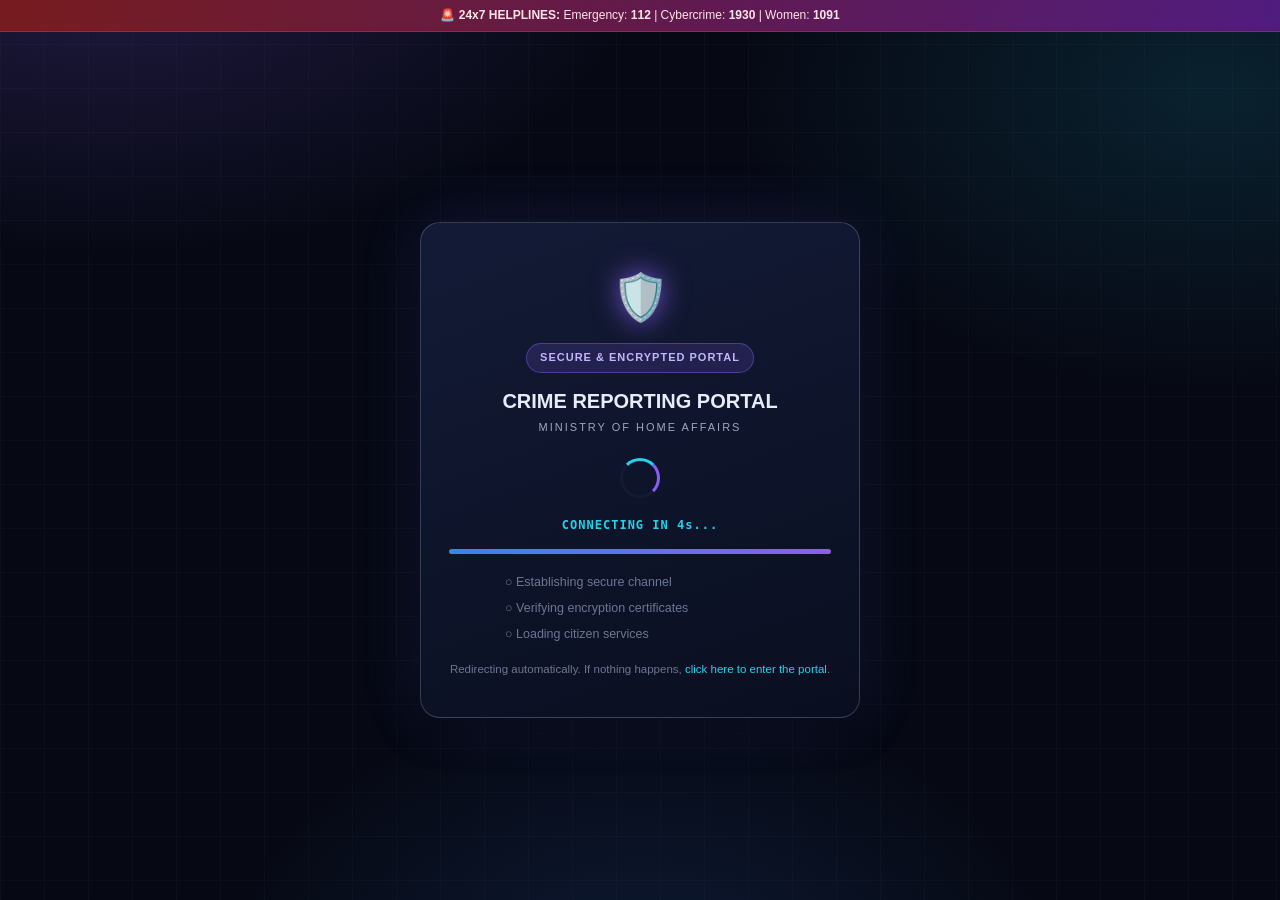
<file: loading.html>
<!DOCTYPE html>
<html lang="en">
<head>
    <meta charset="UTF-8">
    <meta name="viewport" content="width=device-width, initial-scale=1.0">
    <meta name="color-scheme" content="dark">

    <!-- No-JavaScript fallback: redirects after 5 seconds -->
    <noscript><meta http-equiv="refresh" content="5;url=index.html"></noscript>

    <title>Connecting to National Security Portal...</title>
    <link rel="stylesheet" href="style.css">
</head>
<body class="loader-page">

    <div class="emergency-strip" style="top:0;">
        🚨 <strong>24x7 HELPLINES:</strong> Emergency: <strong>112</strong> | Cybercrime: <strong>1930</strong> | Women: <strong>1091</strong>
    </div>

    <div class="loader-card">
        <div class="loader-shield">🛡️</div>
        <span class="badge">SECURE &amp; ENCRYPTED PORTAL</span>
        <h1 class="loader-title">CRIME REPORTING PORTAL</h1>
        <p class="loader-sub">MINISTRY OF HOME AFFAIRS</p>

        <div class="spinner" aria-hidden="true"></div>

        <div class="status-text" role="status">
            CONNECTING IN <span id="timer">5</span>s...
        </div>

        <div class="progress-bar-container" aria-hidden="true">
            <div class="progress-bar"></div>
        </div>

        <ul class="loader-steps" id="loaderSteps">
            <li id="step1">Establishing secure channel</li>
            <li id="step2">Verifying encryption certificates</li>
            <li id="step3">Loading citizen services</li>
        </ul>

        <p class="loader-note">
            Redirecting automatically. If nothing happens,
            <a href="index.html">click here to enter the portal</a>.
        </p>
    </div>

    <script>
        var seconds = 5;
        var timerDisplay = document.getElementById("timer");

        // Marks each loading step as done, one after another
        function markStep(id) {
            var el = document.getElementById(id);
            if (el) { el.classList.add("done"); }
        }
        setTimeout(function () { markStep("step1"); }, 1200);
        setTimeout(function () { markStep("step2"); }, 2800);
        setTimeout(function () { markStep("step3"); }, 4400);

        // Visible countdown: 5 -> 4 -> 3 -> 2 -> 1
        var countdown = setInterval(function () {
            seconds--;
            if (timerDisplay && seconds >= 0) { timerDisplay.textContent = seconds; }
            if (seconds <= 0) { clearInterval(countdown); }
        }, 1000);

        // JavaScript redirect after exactly 5 seconds
        setTimeout(function () {
            window.location.href = "index.html";
        }, 5000);
    </script>
</body>
</html>
</file>
<file: style.css>
/* =========================================================
   DESIGN TOKENS (dark theme)
   ========================================================= */
:root {
    --bg: #060914;
    --bg-2: #0a1020;
    --surface: rgba(15, 22, 41, 0.78);
    --surface-solid: #0e1528;
    --surface-2: #131c34;
    --border: rgba(148, 163, 184, 0.16);
    --border-strong: rgba(148, 163, 184, 0.3);
    --text: #e8ecf8;
    --muted: #9aa7c0;
    --faint: #6b7792;
    --cyan: #22d3ee;
    --blue: #3b82f6;
    --violet: #8b5cf6;
    --danger: #f43f5e;
    --warn: #f59e0b;
    --ok: #10b981;
    --grad: linear-gradient(135deg, #3b82f6, #8b5cf6);
    --grad-cyan: linear-gradient(135deg, #22d3ee, #3b82f6);
    --glow: 0 0 24px rgba(139, 92, 246, 0.35);
    --radius: 14px;
    --shadow: 0 10px 40px rgba(0, 0, 0, 0.45);
}

* { margin: 0; padding: 0; box-sizing: border-box; }
html { scroll-behavior: smooth; color-scheme: dark; }

body {
    font-family: "Inter", -apple-system, BlinkMacSystemFont, "Segoe UI", Roboto, sans-serif;
    background-color: var(--bg);
    background-image:
        radial-gradient(900px 500px at 8% -5%, rgba(139, 92, 246, 0.2), transparent 60%),
        radial-gradient(800px 500px at 95% 10%, rgba(34, 211, 238, 0.12), transparent 60%),
        radial-gradient(700px 500px at 50% 110%, rgba(59, 130, 246, 0.14), transparent 60%),
        linear-gradient(rgba(148, 163, 184, 0.035) 1px, transparent 1px),
        linear-gradient(90deg, rgba(148, 163, 184, 0.035) 1px, transparent 1px);
    background-size: auto, auto, auto, 44px 44px, 44px 44px;
    background-attachment: fixed;
    color: var(--text);
    padding-top: 102px;
    min-height: 100vh;
    line-height: 1.6;
    -webkit-font-smoothing: antialiased;
}

a { color: var(--cyan); text-decoration: none; }
a:hover { text-decoration: underline; }
code { background: var(--surface-2); padding: 1px 6px; border-radius: 4px; font-size: 12px; color: var(--cyan); }
::selection { background: rgba(139, 92, 246, 0.5); color: #fff; }
:focus-visible { outline: 2px solid var(--cyan); outline-offset: 2px; }

::-webkit-scrollbar { width: 10px; height: 10px; }
::-webkit-scrollbar-track { background: var(--bg); }
::-webkit-scrollbar-thumb { background: #27324f; border-radius: 6px; }
::-webkit-scrollbar-thumb:hover { background: #38466b; }

.skip-link { position: absolute; left: -999px; top: 8px; background: var(--violet); color: #fff; padding: 8px 14px; border-radius: 6px; z-index: 5000; }
.skip-link:focus { left: 8px; text-decoration: none; }

/* =========================================================
   NAVBAR + EMERGENCY STRIP
   ========================================================= */
.navbar {
    position: fixed; top: 0; left: 0; width: 100%; height: 66px;
    display: flex; align-items: center; justify-content: space-between; gap: 12px;
    padding: 0 22px;
    background: rgba(8, 12, 26, 0.82);
    backdrop-filter: blur(14px); -webkit-backdrop-filter: blur(14px);
    border-bottom: 1px solid var(--border);
    z-index: 1000;
}
.logo { display: flex; align-items: center; gap: 10px; color: var(--text); flex-shrink: 0; }
.logo:hover { text-decoration: none; }
.shield { font-size: 24px; filter: drop-shadow(0 0 8px rgba(139, 92, 246, 0.7)); }
.logo strong { display: block; font-size: 13px; letter-spacing: 0.6px; line-height: 1.2; }
.logo small { display: block; color: var(--muted); font-size: 9px; letter-spacing: 1px; }

.nav-links { display: flex; list-style: none; gap: 2px; margin: 0 auto; }
.nav-links a {
    display: block; color: var(--muted); font-size: 13px; font-weight: 500;
    padding: 8px 12px; border-radius: 8px; transition: all 0.2s ease; white-space: nowrap;
}
.nav-links a:hover { color: #fff; background: rgba(139, 92, 246, 0.14); text-decoration: none; }
.nav-links a.active { color: #fff; background: rgba(139, 92, 246, 0.2); box-shadow: inset 0 -2px 0 var(--violet); }

.nav-auth { display: flex; align-items: center; gap: 8px; flex-shrink: 0; }
.officer-tag { font-size: 12px; color: var(--cyan); background: rgba(34, 211, 238, 0.1); border: 1px solid rgba(34, 211, 238, 0.3); padding: 4px 10px; border-radius: 20px; }

.menu-toggle {
    display: none; background: var(--surface-2); color: var(--text);
    border: 1px solid var(--border-strong); border-radius: 8px;
    font-size: 20px; width: 42px; height: 38px; cursor: pointer;
}

.emergency-strip {
    position: fixed; top: 66px; left: 0; width: 100%;
    background: linear-gradient(90deg, rgba(127, 29, 29, 0.92), rgba(88, 28, 135, 0.9));
    color: #ffe4e6; text-align: center; font-size: 12px; padding: 6px 10px;
    z-index: 999; border-bottom: 1px solid rgba(244, 63, 94, 0.35);
}
.emergency-strip a { color: #fff; }

/* =========================================================
   BUTTONS
   ========================================================= */
.btn {
    display: inline-block; text-align: center;
    padding: 11px 22px; border-radius: 10px; font-size: 13px; font-weight: 600;
    font-family: inherit; cursor: pointer; border: 1px solid transparent; color: #fff;
    transition: transform 0.2s ease, box-shadow 0.2s ease, background 0.2s ease, border-color 0.2s ease;
}
.btn:hover { transform: translateY(-2px); text-decoration: none; }
.btn:active { transform: translateY(0) scale(0.97); }
.btn-sm { padding: 7px 14px; font-size: 12px; border-radius: 8px; }
.btn-primary { background: var(--grad); box-shadow: 0 6px 20px rgba(99, 102, 241, 0.35); }
.btn-primary:hover { box-shadow: 0 8px 28px rgba(139, 92, 246, 0.6); filter: brightness(1.1); }
.btn-secondary { background: var(--surface-2); border-color: var(--border-strong); }
.btn-secondary:hover { border-color: var(--cyan); box-shadow: 0 0 18px rgba(34, 211, 238, 0.25); }
.btn-outline { background: transparent; border-color: var(--border-strong); color: var(--text); }
.btn-outline:hover { border-color: var(--violet); background: rgba(139, 92, 246, 0.12); box-shadow: var(--glow); }
.btn-danger { background: rgba(244, 63, 94, 0.15); border-color: rgba(244, 63, 94, 0.5); color: #fda4af; }
.btn-danger:hover { background: rgba(244, 63, 94, 0.3); box-shadow: 0 0 18px rgba(244, 63, 94, 0.35); }
.btn-block { width: 100%; padding: 13px; margin-top: 12px; }
.link-btn { background: none; border: none; color: var(--cyan); font: inherit; font-weight: 700; cursor: pointer; text-decoration: underline; }

/* =========================================================
   LAYOUT HELPERS
   ========================================================= */
.container { width: 92%; max-width: 1140px; margin: 22px auto 50px; }
.page { display: none; }
.page.active { display: block; animation: fadeIn 0.35s ease; }
@keyframes fadeIn { from { opacity: 0; transform: translateY(8px); } to { opacity: 1; transform: translateY(0); } }

.eyebrow { display: inline-block; font-size: 11px; font-weight: 700; letter-spacing: 2px; color: var(--cyan); margin-bottom: 6px; }
.gradient-text { background: var(--grad-cyan); -webkit-background-clip: text; background-clip: text; color: transparent; }

.page-title { margin: 8px 0 22px; max-width: 760px; }
.page-title h2 { font-size: 30px; line-height: 1.2; margin-bottom: 6px; }
.page-title p { color: var(--muted); font-size: 14px; }

.section { margin: 54px 0; }
.section-head { text-align: center; max-width: 640px; margin: 0 auto 26px; }
.section-head h2 { font-size: 28px; margin-bottom: 6px; }
.section-head p { color: var(--muted); font-size: 14px; }

.card-grid { display: grid; gap: 18px; }
.cols-3 { grid-template-columns: repeat(3, 1fr); }
.cols-4 { grid-template-columns: repeat(4, 1fr); }
.two-col { display: grid; grid-template-columns: 1fr 1fr; gap: 20px; margin-top: 20px; align-items: start; }

.panel, .map-card {
    background: var(--surface); border: 1px solid var(--border); border-radius: var(--radius);
    padding: 22px; margin-top: 20px; backdrop-filter: blur(6px); box-shadow: var(--shadow);
}
.page-title + .panel, .page-title + .map-card { margin-top: 0; }
.panel-title { font-size: 17px; margin-bottom: 4px; }
.panel-sub { color: var(--muted); font-size: 12px; margin-bottom: 14px; }
.note { margin-top: 14px; font-size: 12px; color: var(--faint); line-height: 1.7; }

/* reveal on scroll */
.reveal { opacity: 0; transform: translateY(22px); transition: opacity 0.6s ease, transform 0.6s ease; }
.reveal.visible { opacity: 1; transform: none; }

/* =========================================================
   HERO
   ========================================================= */
.hero {
    position: relative; overflow: hidden;
    background: linear-gradient(135deg, rgba(20, 28, 56, 0.9), rgba(12, 17, 36, 0.92));
    border: 1px solid var(--border-strong); border-radius: 20px;
    padding: 52px 40px; margin-bottom: 26px; box-shadow: var(--shadow), 0 0 60px rgba(99, 102, 241, 0.12);
}
.hero::before, .hero::after { content: ""; position: absolute; border-radius: 50%; filter: blur(70px); pointer-events: none; }
.hero::before { width: 320px; height: 320px; background: rgba(139, 92, 246, 0.28); top: -120px; left: -80px; animation: float 9s ease-in-out infinite; }
.hero::after { width: 280px; height: 280px; background: rgba(34, 211, 238, 0.18); bottom: -120px; right: -60px; animation: float 11s ease-in-out infinite reverse; }
@keyframes float { 0%, 100% { transform: translate(0, 0); } 50% { transform: translate(30px, 20px); } }

.hero-grid { position: relative; z-index: 1; display: grid; grid-template-columns: 1.25fr 1fr; gap: 36px; align-items: center; }
.badge {
    display: inline-block; background: rgba(139, 92, 246, 0.16); color: #c4b5fd;
    border: 1px solid rgba(139, 92, 246, 0.45); font-size: 11px; padding: 5px 13px;
    border-radius: 20px; letter-spacing: 1px; font-weight: 700;
}
.hero h1 { font-size: 42px; line-height: 1.15; font-weight: 800; margin: 16px 0 12px; letter-spacing: -0.5px; }
.hero p { font-size: 15px; color: var(--muted); max-width: 560px; margin-bottom: 24px; }
.hero-actions { display: flex; gap: 12px; flex-wrap: wrap; }
.hero-chips { display: flex; gap: 8px; flex-wrap: wrap; margin-top: 22px; }
.chip-static { font-size: 12px; color: var(--muted); background: rgba(148, 163, 184, 0.08); border: 1px solid var(--border); padding: 5px 12px; border-radius: 20px; }

.live-card { background: rgba(8, 12, 26, 0.7); border: 1px solid var(--border-strong); border-radius: 16px; padding: 18px; box-shadow: 0 0 40px rgba(34, 211, 238, 0.08); }
.live-head { display: flex; align-items: center; gap: 8px; font-size: 12px; font-weight: 700; letter-spacing: 1.2px; color: var(--cyan); text-transform: uppercase; margin-bottom: 12px; }
.live-dot { width: 9px; height: 9px; border-radius: 50%; background: var(--danger); box-shadow: 0 0 10px var(--danger); animation: blink 1.4s infinite; }
@keyframes blink { 50% { opacity: 0.25; } }
.feed { list-style: none; display: flex; flex-direction: column; gap: 8px; }
.feed li { display: flex; gap: 10px; align-items: flex-start; font-size: 12.5px; padding: 9px 11px; background: rgba(148, 163, 184, 0.06); border: 1px solid var(--border); border-radius: 10px; transition: border-color 0.2s, transform 0.2s; }
.feed li:hover { border-color: var(--violet); transform: translateX(3px); }
.feed .dot { margin-top: 5px; flex-shrink: 0; }
.feed strong { display: block; color: var(--text); font-size: 13px; }
.feed span { color: var(--muted); font-size: 11.5px; }
.feed-link { display: inline-block; margin-top: 12px; font-size: 12.5px; font-weight: 600; }

/* =========================================================
   METRICS + CARDS
   ========================================================= */
.metrics-grid { display: grid; grid-template-columns: repeat(4, 1fr); gap: 16px; }
.metric-card {
    background: var(--surface); border: 1px solid var(--border); border-radius: var(--radius);
    padding: 24px 16px; text-align: center; transition: transform 0.25s, border-color 0.25s, box-shadow 0.25s;
}
.metric-card:hover { transform: translateY(-4px); border-color: var(--cyan); box-shadow: 0 0 28px rgba(34, 211, 238, 0.18); }
.metric-num { font-size: 28px; font-weight: 800; background: var(--grad-cyan); -webkit-background-clip: text; background-clip: text; color: transparent; }
.metric-label { font-size: 12px; color: var(--muted); margin-top: 4px; }

.service-card, .feature-card, .step-card {
    position: relative; display: block; text-align: left; font-family: inherit; color: var(--text);
    background: var(--surface); border: 1px solid var(--border); border-radius: var(--radius);
    padding: 24px; transition: transform 0.25s, border-color 0.25s, box-shadow 0.25s;
}
.service-card { cursor: pointer; }
.service-card:hover, .feature-card:hover, .step-card:hover {
    transform: translateY(-5px); border-color: rgba(139, 92, 246, 0.6);
    box-shadow: 0 14px 34px rgba(0, 0, 0, 0.45), 0 0 26px rgba(139, 92, 246, 0.2); text-decoration: none;
}
.service-card h3, .feature-card h3, .step-card h3 { font-size: 16px; margin: 12px 0 6px; }
.service-card p, .feature-card p, .step-card p { font-size: 13px; color: var(--muted); }
.card-link { display: inline-block; margin-top: 14px; font-size: 13px; font-weight: 600; color: var(--cyan); }
.service-danger { border-color: rgba(244, 63, 94, 0.4); background: linear-gradient(160deg, rgba(244, 63, 94, 0.12), var(--surface)); }
.service-danger .card-link { color: #fda4af; }
.service-danger:hover { border-color: var(--danger); box-shadow: 0 0 28px rgba(244, 63, 94, 0.3); }

.icon-box { display: inline-flex; align-items: center; justify-content: center; width: 46px; height: 46px; font-size: 22px; border-radius: 12px; background: rgba(139, 92, 246, 0.16); border: 1px solid rgba(139, 92, 246, 0.35); }
.icon-box.sm { width: 38px; height: 38px; font-size: 18px; flex-shrink: 0; }
.step-num { display: inline-flex; align-items: center; justify-content: center; width: 38px; height: 38px; border-radius: 50%; background: var(--grad); font-weight: 800; box-shadow: var(--glow); }

.faq { max-width: 780px; margin: 0 auto; display: flex; flex-direction: column; gap: 10px; }
.faq-item { background: var(--surface); border: 1px solid var(--border); border-radius: 12px; overflow: hidden; transition: border-color 0.2s; }
.faq-item.open { border-color: rgba(139, 92, 246, 0.55); }
.faq-q { width: 100%; display: flex; justify-content: space-between; align-items: center; gap: 12px; background: none; border: none; color: var(--text); font: inherit; font-weight: 600; font-size: 14px; text-align: left; padding: 15px 18px; cursor: pointer; }
.faq-q:hover { color: var(--cyan); }
.faq-icon { transition: transform 0.25s; color: var(--violet); font-size: 18px; }
.faq-item.open .faq-icon { transform: rotate(45deg); }
.faq-a { max-height: 0; overflow: hidden; transition: max-height 0.3s ease; }
.faq-a p { padding: 0 18px 16px; font-size: 13.5px; color: var(--muted); }

.cta-band {
    display: flex; align-items: center; justify-content: space-between; gap: 20px; flex-wrap: wrap;
    background: linear-gradient(135deg, rgba(59, 130, 246, 0.2), rgba(139, 92, 246, 0.25));
    border: 1px solid rgba(139, 92, 246, 0.45); border-radius: 18px; padding: 30px 34px; box-shadow: var(--glow);
}
.cta-band h2 { font-size: 24px; }
.cta-band p { color: var(--muted); font-size: 14px; }

/* =========================================================
   CHIPS, MAP, LISTS
   ========================================================= */
.map-toolbar { display: flex; justify-content: space-between; align-items: center; gap: 12px; flex-wrap: wrap; margin-bottom: 14px; }
.chips { display: flex; gap: 8px; flex-wrap: wrap; }
.chip { display: inline-flex; align-items: center; gap: 6px; font: inherit; font-size: 12px; font-weight: 500; color: var(--muted); background: var(--surface-2); border: 1px solid var(--border); padding: 7px 14px; border-radius: 20px; cursor: pointer; transition: all 0.2s; }
.chip:hover { color: #fff; border-color: var(--violet); }
.chip.active { color: #fff; background: rgba(139, 92, 246, 0.25); border-color: var(--violet); box-shadow: 0 0 14px rgba(139, 92, 246, 0.3); }
.input-inline { background: var(--surface-2); border: 1px solid var(--border-strong); color: var(--text); border-radius: 10px; padding: 9px 13px; font: inherit; font-size: 13px; min-width: 220px; transition: border-color 0.2s, box-shadow 0.2s; }
.input-inline:focus { outline: none; border-color: var(--cyan); box-shadow: 0 0 0 3px rgba(34, 211, 238, 0.15); }

.dot { width: 10px; height: 10px; border-radius: 50%; display: inline-block; flex-shrink: 0; }
.dot-red { background: #ef4444; box-shadow: 0 0 8px #ef4444; }
.dot-orange { background: #f97316; box-shadow: 0 0 8px #f97316; }
.dot-yellow { background: #eab308; box-shadow: 0 0 8px #eab308; }

.map-layout { display: grid; grid-template-columns: 1fr 320px; gap: 16px; }
#crimeMap { width: 100%; height: 520px; border-radius: 12px; border: 1px solid var(--border-strong); background: #0b1020; }
.map-fallback { display: flex; align-items: center; justify-content: center; height: 100%; padding: 20px; text-align: center; color: var(--muted); font-size: 14px; }
.map-side { display: flex; flex-direction: column; min-height: 0; }
.map-count { font-size: 12px; color: var(--muted); margin-bottom: 8px; }
.incident-list { list-style: none; overflow-y: auto; max-height: 490px; display: flex; flex-direction: column; gap: 8px; padding-right: 4px; }
.incident-btn { width: 100%; text-align: left; font: inherit; color: var(--text); background: var(--surface-2); border: 1px solid var(--border); border-radius: 10px; padding: 11px 13px; cursor: pointer; display: flex; gap: 10px; transition: all 0.2s; }
.incident-btn:hover { border-color: var(--cyan); transform: translateX(3px); box-shadow: 0 0 16px rgba(34, 211, 238, 0.15); }
.incident-btn .dot { margin-top: 5px; }
.incident-btn strong { display: block; font-size: 13px; }
.incident-btn span { display: block; font-size: 11.5px; color: var(--muted); }
.incident-btn em { font-style: normal; font-size: 11px; color: var(--cyan); }

@keyframes pulsePin {
    0% { transform: scale(0.95); opacity: 0.8; }
    50% { transform: scale(1.3); opacity: 1; filter: drop-shadow(0 0 8px currentColor); }
    100% { transform: scale(0.95); opacity: 0.8; }
}
.blinking-pin { width: 16px; height: 16px; border-radius: 50%; border: 2px solid #fff; animation: pulsePin 1.5s infinite ease-in-out; }
.pin-red { background: #ef4444; color: #ef4444; }
.pin-orange { background: #f97316; color: #f97316; }
.pin-yellow { background: #eab308; color: #eab308; }
.leaflet-popup-content-wrapper { background: #0e1528 !important; color: var(--text) !important; border: 1px solid var(--border-strong); border-radius: 10px !important; font-size: 12px; }
.leaflet-popup-tip { background: #0e1528 !important; }
.leaflet-container a.leaflet-popup-close-button { color: var(--muted); }
.leaflet-control-attribution { background: rgba(6, 9, 20, 0.8) !important; color: var(--faint) !important; }
.leaflet-control-attribution a { color: var(--muted) !important; }
.leaflet-bar a { background: #0e1528; color: var(--text); border-color: var(--border-strong); }
.leaflet-bar a:hover { background: var(--surface-2); }

/* =========================================================
   FORMS
   ========================================================= */
.form-wrapper { background: var(--surface); border: 1px solid var(--border); width: 100%; max-width: 640px; margin: 8px auto 0; padding: 32px; border-radius: 18px; box-shadow: var(--shadow); backdrop-filter: blur(6px); }
.form-wrapper.wide { max-width: 760px; }
.form-wrapper.flat { max-width: none; margin: 0; }
.form-header { margin-bottom: 22px; padding-bottom: 14px; border-bottom: 1px solid var(--border); }
.form-header h2 { font-size: 24px; }
.form-header p { font-size: 13px; color: var(--muted); margin-top: 4px; }
.form-group { margin-bottom: 16px; }
.form-row { display: grid; grid-template-columns: 1fr 1fr; gap: 14px; }
.form-group label { display: block; font-size: 12.5px; font-weight: 600; color: #cbd5e6; margin-bottom: 6px; }
.form-group input, .form-group select, .form-group textarea, .input-action input {
    width: 100%; padding: 11px 13px; background: var(--surface-2); border: 1px solid var(--border-strong);
    border-radius: 10px; color: var(--text); font: inherit; font-size: 13.5px; transition: border-color 0.2s, box-shadow 0.2s;
}
.form-group input::placeholder, .form-group textarea::placeholder, .input-inline::placeholder, .input-action input::placeholder { color: var(--faint); }
.form-group input:focus, .form-group select:focus, .form-group textarea:focus, .input-action input:focus {
    outline: none; border-color: var(--cyan); box-shadow: 0 0 0 3px rgba(34, 211, 238, 0.15);
}
.form-group select option { background: #0e1528; color: var(--text); }
.form-group textarea { resize: vertical; min-height: 110px; }
input[type="datetime-local"] { color-scheme: dark; }
.form-group input.invalid, .form-group select.invalid, .form-group textarea.invalid, .input-action input.invalid { border-color: var(--danger); box-shadow: 0 0 0 3px rgba(244, 63, 94, 0.15); }
.field-error { display: block; color: #fda4af; font-size: 12px; min-height: 0; margin-top: 4px; }
.field-error:empty { display: none; }
.field-meta { display: flex; justify-content: space-between; gap: 10px; }
.counter { margin-left: auto; font-size: 11px; color: var(--faint); margin-top: 4px; }
.counter.warn { color: var(--warn); }
.input-action { display: flex; gap: 8px; }
.input-action .btn { flex-shrink: 0; }

.checkbox-line { display: flex; align-items: center; gap: 10px; font-size: 13px; color: var(--muted); margin: 6px 0 16px; cursor: pointer; }
.checkbox-line input, .check input { accent-color: var(--violet); width: 17px; height: 17px; flex-shrink: 0; }

.severity-row { display: flex; gap: 10px; flex-wrap: wrap; }
.sev { flex: 1; min-width: 90px; margin: 0 !important; cursor: pointer; }
.sev input { position: absolute; opacity: 0; pointer-events: none; }
.sev span { display: block; text-align: center; padding: 10px; border-radius: 10px; font-size: 13px; font-weight: 600; background: var(--surface-2); border: 1px solid var(--border-strong); color: var(--muted); transition: all 0.2s; }
.sev:hover span { color: #fff; }
.sev-low input:checked + span { background: rgba(16, 185, 129, 0.18); border-color: var(--ok); color: #6ee7b7; box-shadow: 0 0 14px rgba(16, 185, 129, 0.3); }
.sev-med input:checked + span { background: rgba(245, 158, 11, 0.18); border-color: var(--warn); color: #fcd34d; box-shadow: 0 0 14px rgba(245, 158, 11, 0.3); }
.sev-high input:checked + span { background: rgba(244, 63, 94, 0.18); border-color: var(--danger); color: #fda4af; box-shadow: 0 0 14px rgba(244, 63, 94, 0.3); }
.sev input:focus-visible + span { outline: 2px solid var(--cyan); outline-offset: 2px; }

.success-panel { text-align: center; padding: 26px 18px; margin-bottom: 22px; border-radius: 14px; background: linear-gradient(160deg, rgba(16, 185, 129, 0.14), rgba(15, 22, 41, 0.6)); border: 1px solid rgba(16, 185, 129, 0.45); }
.success-icon { font-size: 36px; }
.success-panel h3 { margin: 6px 0 4px; }
.success-panel p { color: var(--muted); font-size: 13px; }
.ref-box { display: inline-block; margin: 14px 0; padding: 10px 24px; font-family: ui-monospace, Menlo, Consolas, monospace; font-size: 24px; letter-spacing: 3px; font-weight: 700; color: var(--cyan); background: #08101f; border: 1px dashed var(--cyan); border-radius: 10px; }
.success-actions { display: flex; gap: 8px; justify-content: center; flex-wrap: wrap; }
.success-inline { background: rgba(16, 185, 129, 0.14); border: 1px solid rgba(16, 185, 129, 0.45); color: #6ee7b7; padding: 12px 14px; border-radius: 10px; margin-bottom: 16px; font-size: 13px; }

/* =========================================================
   TRACK CASE
   ========================================================= */
.case-card { margin-top: 20px; padding: 22px; background: var(--surface-2); border: 1px solid var(--border-strong); border-radius: 14px; animation: fadeIn 0.3s ease; }
.case-head { display: flex; justify-content: space-between; align-items: center; gap: 10px; flex-wrap: wrap; margin-bottom: 14px; }
.case-head h3 { font-family: ui-monospace, Menlo, Consolas, monospace; font-size: 20px; color: var(--cyan); letter-spacing: 1px; }
.status-badge { font-size: 11px; font-weight: 700; letter-spacing: 1px; padding: 5px 12px; border-radius: 20px; text-transform: uppercase; border: 1px solid; }
.st-0 { color: #93c5fd; background: rgba(59, 130, 246, 0.14); border-color: rgba(59, 130, 246, 0.5); }
.st-1 { color: #c4b5fd; background: rgba(139, 92, 246, 0.14); border-color: rgba(139, 92, 246, 0.5); }
.st-2 { color: #fcd34d; background: rgba(245, 158, 11, 0.14); border-color: rgba(245, 158, 11, 0.5); }
.st-3 { color: #6ee7b7; background: rgba(16, 185, 129, 0.14); border-color: rgba(16, 185, 129, 0.5); }
.case-meta { display: grid; grid-template-columns: repeat(2, 1fr); gap: 10px 20px; font-size: 13px; margin-bottom: 20px; }
.case-meta div span { display: block; font-size: 11px; color: var(--faint); text-transform: uppercase; letter-spacing: 1px; }
.case-desc { font-size: 13px; color: var(--muted); background: rgba(6, 9, 20, 0.6); border: 1px solid var(--border); border-radius: 10px; padding: 12px 14px; margin-bottom: 20px; overflow-wrap: anywhere; }

.timeline { display: flex; list-style: none; margin-bottom: 20px; }
.timeline li { flex: 1; text-align: center; position: relative; font-size: 11.5px; color: var(--faint); padding-top: 34px; }
.timeline li::before { content: ""; position: absolute; top: 11px; left: 50%; width: 100%; height: 3px; background: var(--border-strong); }
.timeline li:last-child::before { display: none; }
.timeline li::after { content: ""; position: absolute; top: 4px; left: 50%; transform: translateX(-50%); width: 17px; height: 17px; border-radius: 50%; background: var(--surface-solid); border: 3px solid var(--border-strong); z-index: 1; }
.timeline li.done { color: var(--text); }
.timeline li.done::before { background: var(--grad); }
.timeline li.done::after { background: var(--violet); border-color: var(--violet); box-shadow: 0 0 12px var(--violet); }
.timeline li.current::after { background: var(--cyan); border-color: var(--cyan); box-shadow: 0 0 14px var(--cyan); animation: blink 1.6s infinite; }
.timeline li.current { color: var(--cyan); font-weight: 700; }

.history-title { font-size: 13px; margin-bottom: 8px; }
.history { list-style: none; font-size: 12.5px; border-left: 2px solid var(--border-strong); padding-left: 14px; display: flex; flex-direction: column; gap: 8px; }
.history li span { display: block; color: var(--faint); font-size: 11.5px; }
.my-reports { margin-top: 26px; padding-top: 18px; border-top: 1px solid var(--border); }
.my-reports h3 { font-size: 14px; margin-bottom: 10px; }
.my-report-btn { display: flex; justify-content: space-between; gap: 10px; width: 100%; text-align: left; font: inherit; font-size: 12.5px; color: var(--text); background: var(--surface-2); border: 1px solid var(--border); border-radius: 10px; padding: 10px 14px; margin-bottom: 8px; cursor: pointer; transition: all 0.2s; }
.my-report-btn:hover { border-color: var(--violet); transform: translateX(3px); }
.empty-state { text-align: center; color: var(--muted); font-size: 13px; padding: 24px 12px; }

/* =========================================================
   SAFETY HUB
   ========================================================= */
.tip-card { background: var(--surface-2); border: 1px solid var(--border); border-radius: 12px; padding: 18px; transition: all 0.25s; }
.tip-card:hover { transform: translateY(-4px); border-color: var(--cyan); box-shadow: 0 0 22px rgba(34, 211, 238, 0.15); }
.tip-card .tag { display: inline-block; font-size: 10.5px; font-weight: 700; letter-spacing: 1px; text-transform: uppercase; color: var(--cyan); margin-bottom: 6px; }
.tip-card h4 { font-size: 14.5px; margin-bottom: 5px; }
.tip-card p { font-size: 12.5px; color: var(--muted); }
.tip-icon { font-size: 22px; display: block; margin-bottom: 8px; }
.progress { height: 8px; background: var(--surface-2); border-radius: 6px; overflow: hidden; border: 1px solid var(--border); }
.progress-fill { height: 100%; width: 0; background: var(--grad-cyan); border-radius: 6px; transition: width 0.4s ease; box-shadow: 0 0 12px rgba(34, 211, 238, 0.6); }
.progress-text { font-size: 12px; color: var(--muted); margin: 6px 0 14px; }
.check { display: flex; align-items: flex-start; gap: 10px; font-size: 13px; color: var(--muted); padding: 9px 4px; cursor: pointer; border-bottom: 1px solid var(--border); }
.check:last-child { border-bottom: none; }
.check input:checked + span { color: var(--text); text-decoration: line-through; text-decoration-color: var(--violet); }

.scam-q { padding: 10px 0; border-bottom: 1px solid var(--border); }
.scam-q p { font-size: 13px; margin-bottom: 8px; }
.yn { display: flex; gap: 8px; }
.yn label { margin: 0 !important; cursor: pointer; }
.yn input { position: absolute; opacity: 0; pointer-events: none; }
.yn span { display: inline-block; padding: 5px 18px; font-size: 12px; font-weight: 600; border-radius: 20px; background: var(--surface-2); border: 1px solid var(--border-strong); color: var(--muted); transition: all 0.2s; }
.yn input:checked + span { background: rgba(139, 92, 246, 0.25); border-color: var(--violet); color: #fff; }
.yn input:focus-visible + span { outline: 2px solid var(--cyan); outline-offset: 2px; }
.scam-result { margin-top: 16px; padding: 16px; border-radius: 12px; border: 1px solid; animation: fadeIn 0.3s ease; }
.scam-result h4 { font-size: 16px; margin-bottom: 4px; }
.scam-result p { font-size: 13px; color: var(--muted); }
.risk-low { background: rgba(16, 185, 129, 0.12); border-color: var(--ok); }
.risk-med { background: rgba(245, 158, 11, 0.12); border-color: var(--warn); }
.risk-high { background: rgba(244, 63, 94, 0.14); border-color: var(--danger); }

/* =========================================================
   ABOUT / CONTACT / TABLES
   ========================================================= */
.table-wrap { overflow-x: auto; border-radius: 10px; }
table { width: 100%; border-collapse: collapse; font-size: 13px; }
th { text-align: left; font-size: 11px; letter-spacing: 1px; text-transform: uppercase; color: var(--faint); padding: 11px 12px; border-bottom: 1px solid var(--border-strong); white-space: nowrap; }
td { padding: 12px; border-bottom: 1px solid var(--border); color: var(--muted); vertical-align: middle; }
td:first-child { color: var(--text); font-weight: 600; }
tbody tr { transition: background 0.2s; }
tbody tr:hover { background: rgba(139, 92, 246, 0.07); }
.data-table td:first-child { font-family: ui-monospace, Menlo, Consolas, monospace; color: var(--cyan); white-space: nowrap; }
.table-select { background: var(--surface-2); color: var(--text); border: 1px solid var(--border-strong); border-radius: 8px; padding: 6px 8px; font: inherit; font-size: 12px; }
.sev-pill { font-size: 11px; font-weight: 700; padding: 3px 10px; border-radius: 20px; border: 1px solid; }
.sev-pill.Low { color: #6ee7b7; border-color: var(--ok); background: rgba(16, 185, 129, 0.12); }
.sev-pill.Medium { color: #fcd34d; border-color: var(--warn); background: rgba(245, 158, 11, 0.12); }
.sev-pill.High { color: #fda4af; border-color: var(--danger); background: rgba(244, 63, 94, 0.12); }

.tech-row { display: flex; gap: 10px; flex-wrap: wrap; margin-top: 10px; }
.tech { padding: 7px 14px; font-size: 12.5px; border-radius: 20px; background: rgba(59, 130, 246, 0.12); border: 1px solid rgba(59, 130, 246, 0.4); color: #93c5fd; }
.contact-list { list-style: none; display: flex; flex-direction: column; gap: 14px; margin-top: 14px; }
.contact-list li { display: flex; align-items: center; gap: 12px; font-size: 13px; }
.contact-list strong { display: block; }
.contact-list span:not(.icon-box), .contact-list a { color: var(--muted); }
.contact-list a { color: var(--cyan); }

.stat-cards { display: grid; grid-template-columns: repeat(5, 1fr); gap: 14px; }
.stat-card { background: var(--surface); border: 1px solid var(--border); border-radius: 12px; padding: 16px; text-align: center; }
.stat-card b { display: block; font-size: 26px; background: var(--grad-cyan); -webkit-background-clip: text; background-clip: text; color: transparent; }
.stat-card span { font-size: 12px; color: var(--muted); }
.dash-filters, .dash-actions { display: flex; gap: 8px; flex-wrap: wrap; }

/* =========================================================
   MODAL, TOAST, FOOTER, BACK-TO-TOP
   ========================================================= */
.modal { display: none; position: fixed; inset: 0; background: rgba(2, 4, 12, 0.82); backdrop-filter: blur(5px); z-index: 2000; overflow-y: auto; padding: 20px; }
.modal.show { display: block; animation: fadeIn 0.2s ease; }
.modal-card { position: relative; background: var(--surface-solid); border: 1px solid var(--border-strong); width: 100%; max-width: 420px; margin: 40px auto; padding: 28px; border-radius: 18px; box-shadow: var(--shadow), var(--glow); }
.modal-card h2 { font-size: 20px; margin-bottom: 10px; }
.modal-close { position: absolute; right: 14px; top: 10px; background: none; border: none; color: var(--muted); font-size: 26px; cursor: pointer; line-height: 1; }
.modal-close:hover { color: #fff; }
.demo-hint { font-size: 12px; color: var(--muted); background: rgba(34, 211, 238, 0.08); border: 1px solid rgba(34, 211, 238, 0.25); padding: 9px 12px; border-radius: 10px; margin-bottom: 16px; line-height: 1.7; }
.captcha-row { display: flex; align-items: center; gap: 8px; margin-bottom: 8px; }
.captcha-display { flex: 1; text-align: center; background: #08101f; border: 1px solid var(--border-strong); border-radius: 8px; padding: 8px 12px; font-family: ui-monospace, Menlo, Consolas, monospace; font-size: 20px; font-weight: 700; letter-spacing: 6px; color: var(--cyan); text-decoration: line-through; text-decoration-color: rgba(139, 92, 246, 0.7); user-select: none; }
.btn-refresh { background: var(--surface-2); border: 1px solid var(--border-strong); color: var(--muted); padding: 9px 12px; border-radius: 8px; cursor: pointer; transition: all 0.2s; }
.btn-refresh:hover { border-color: var(--cyan); transform: rotate(90deg); }

.toast-host { position: fixed; right: 18px; bottom: 80px; display: flex; flex-direction: column; gap: 10px; z-index: 3000; max-width: calc(100vw - 36px); }
.toast { padding: 12px 18px; border-radius: 12px; font-size: 13px; background: var(--surface-solid); border: 1px solid var(--border-strong); box-shadow: var(--shadow); animation: slideIn 0.3s ease; border-left: 4px solid var(--violet); }
.toast-success { border-left-color: var(--ok); }
.toast-error { border-left-color: var(--danger); }
@keyframes slideIn { from { opacity: 0; transform: translateX(30px); } to { opacity: 1; transform: none; } }

.back-top { position: fixed; right: 18px; bottom: 18px; width: 44px; height: 44px; border-radius: 50%; border: 1px solid var(--violet); background: rgba(14, 21, 40, 0.9); color: #fff; font-size: 18px; cursor: pointer; opacity: 0; pointer-events: none; transition: all 0.3s; z-index: 900; box-shadow: var(--glow); }
.back-top.show { opacity: 1; pointer-events: auto; }
.back-top:hover { transform: translateY(-3px); background: var(--violet); }

.footer { background: rgba(6, 9, 20, 0.92); border-top: 1px solid var(--border); padding: 36px 22px 18px; margin-top: 30px; }
.footer-grid { max-width: 1140px; margin: 0 auto; display: grid; grid-template-columns: 2fr 1fr 1fr; gap: 28px; }
.footer-grid strong { display: block; margin-bottom: 8px; font-size: 14px; }
.footer-grid p { font-size: 12.5px; color: var(--muted); max-width: 340px; }
.footer-grid a { display: block; color: var(--muted); font-size: 12.5px; padding: 2px 0; }
.footer-grid a:hover { color: var(--cyan); }
.footer-bottom { text-align: center; font-size: 11.5px; color: var(--faint); margin-top: 26px; padding-top: 16px; border-top: 1px solid var(--border); }

/* =========================================================
   LOADING PAGE
   ========================================================= */
.loader-page { display: flex; justify-content: center; align-items: center; min-height: 100vh; padding: 60px 16px 20px; }
.loader-card { width: 100%; max-width: 440px; text-align: center; padding: 38px 28px; background: linear-gradient(160deg, rgba(20, 28, 56, 0.95), rgba(10, 15, 32, 0.95)); border: 1px solid var(--border-strong); border-radius: 20px; box-shadow: var(--shadow), 0 0 60px rgba(99, 102, 241, 0.2); }
.loader-shield { font-size: 46px; margin-bottom: 8px; filter: drop-shadow(0 0 14px rgba(139, 92, 246, 0.8)); animation: float 4s ease-in-out infinite; }
.loader-title { font-size: 20px; font-weight: 800; margin: 12px 0 2px; }
.loader-sub { font-size: 11px; color: var(--muted); letter-spacing: 2px; margin-bottom: 22px; }
.spinner { width: 40px; height: 40px; margin: 0 auto 18px; border: 3px solid var(--surface-2); border-top-color: var(--cyan); border-right-color: var(--violet); border-radius: 50%; animation: spin 0.9s linear infinite; }
@keyframes spin { to { transform: rotate(360deg); } }
.status-text { font-size: 12px; color: var(--cyan); font-family: ui-monospace, Menlo, Consolas, monospace; letter-spacing: 1px; margin-bottom: 14px; font-weight: 700; }
.progress-bar-container { height: 5px; background: var(--surface-2); border-radius: 3px; overflow: hidden; margin-bottom: 18px; }
.progress-bar { width: 0; height: 100%; background: var(--grad); box-shadow: 0 0 12px var(--violet); animation: fillProgress 5s linear forwards; }
@keyframes fillProgress { to { width: 100%; } }
.loader-steps { list-style: none; text-align: left; font-size: 12.5px; color: var(--faint); max-width: 270px; margin: 0 auto 16px; display: flex; flex-direction: column; gap: 6px; }
.loader-steps li::before { content: "○ "; color: var(--faint); }
.loader-steps li.done { color: var(--text); }
.loader-steps li.done::before { content: "✔ "; color: var(--ok); }
.loader-note { font-size: 11.5px; color: var(--faint); }

/* =========================================================
   RESPONSIVE
   ========================================================= */
@media (max-width: 1080px) {
    .nav-links a { padding: 8px 9px; font-size: 12.5px; }
    .logo small { display: none; }
}

@media (max-width: 960px) {
    .menu-toggle { display: block; margin-left: auto; }
    .nav-links {
        display: none; position: absolute; top: 66px; left: 0; width: 100%;
        flex-direction: column; gap: 2px; padding: 12px 16px 16px; margin: 0;
        background: rgba(8, 12, 26, 0.97); border-bottom: 1px solid var(--border-strong); box-shadow: var(--shadow);
        max-height: calc(100vh - 66px); overflow-y: auto;
    }
    .nav-links.open { display: flex; animation: fadeIn 0.2s ease; }
    .nav-links a { padding: 12px 14px; font-size: 14px; }
    .hero-grid { grid-template-columns: 1fr; }
    .cols-4 { grid-template-columns: repeat(2, 1fr); }
    .metrics-grid { grid-template-columns: repeat(2, 1fr); }
    .map-layout { grid-template-columns: 1fr; }
    .incident-list { max-height: 320px; }
    .stat-cards { grid-template-columns: repeat(3, 1fr); }
    .two-col { grid-template-columns: 1fr; }
}

@media (max-width: 680px) {
    body { padding-top: 98px; }
    .navbar { padding: 0 14px; }
    .logo strong { font-size: 11px; }
    .nav-auth .officer-tag { display: none; }
    .hero { padding: 32px 20px; }
    .hero h1 { font-size: 28px; }
    .hero-actions .btn { width: 100%; }
    .cols-3, .cols-4 { grid-template-columns: 1fr; }
    .section { margin: 40px 0; }
    .section-head h2, .page-title h2 { font-size: 23px; }
    .form-wrapper { padding: 22px 16px; }
    .form-row { grid-template-columns: 1fr; gap: 0; }
    .case-meta { grid-template-columns: 1fr; }
    .timeline li { font-size: 10px; }
    #crimeMap { height: 360px; }
    .input-inline { width: 100%; min-width: 0; }
    .stat-cards { grid-template-columns: repeat(2, 1fr); }
    .footer-grid { grid-template-columns: 1fr; }
    .cta-band { padding: 24px 20px; }
    .emergency-strip { font-size: 11px; }
    .toast-host { right: 12px; bottom: 74px; }
}

@media (prefers-reduced-motion: reduce) {
    *, *::before, *::after { animation: none !important; transition: none !important; }
    .reveal { opacity: 1; transform: none; }
}
</file>
